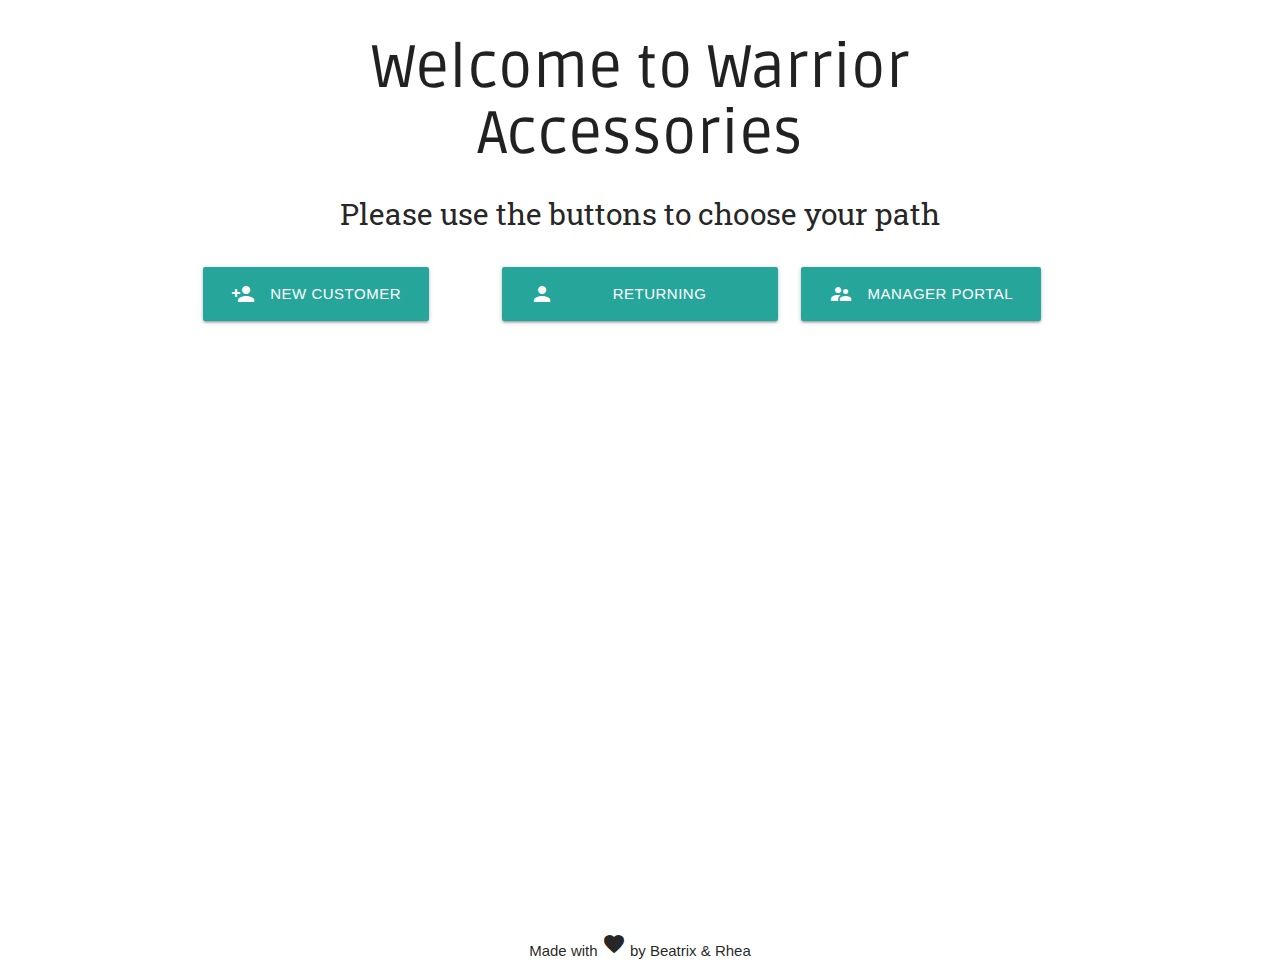
<file: index.html>
<!DOCTYPE html>
<html lang="en">
<head>
    <meta charset="UTF-8">
    <meta name="viewport" content="width=device-width, initial-scale=1.0">
    <title>Home | Warrior Accessories</title>

    <!-- Compiled and minified CSS -->
    <link rel="stylesheet" href="https://cdnjs.cloudflare.com/ajax/libs/materialize/1.0.0/css/materialize.min.css">

    <!-- Google Font -->
    <link href="https://fonts.googleapis.com/css?family=Roboto+Slab|Ruda" rel="stylesheet">

    <!-- Material Icons -->
    <link href="https://fonts.googleapis.com/icon?family=Material+Icons" rel="stylesheet">

    <!-- App CSS -->
    <link rel="stylesheet" href="assets/css/style.css">
</head>
<body>
    <!-- Begin Content Container-->
    <div class="container">

        <!-- Begin Header Section-->
        <div class="row">

            <header id="header" class="col s12">
                <h2 class="banner_text">Welcome to Warrior Accessories</h2>
                <h3 id="path">Please use the buttons to choose your path</h3>
            </header>
        
        </div>
        <!-- End Header Section -->

        <!-- Begin Main Section -->
        <main>

            <!-- Begin Button Row -->
            <div class="row">

                <!-- Begin New Customer Button -->
                <div class="col l4 s12">
                    <a href="/customer_portal/new_customer.html" class="waves-effect waves-light btn-large path_button"><i class="material-icons left">person_add</i>New Customer</br>Customer</a>
                </div>
                <!-- End New Customer Button -->

                <!-- Begin Returning Customer Button -->
                <div class="col l4 s12">
                    <a href="customer_portal/returning_customer.html" class="waves-effect waves-light btn-large path_button"><i class="material-icons left">person</i>Returning Customer</br> Customer</a>
                </div>
                <!-- End Returning Customer Button -->

                <!-- Begin Inventory Button -->
                <div class="col l4 s12">
                    <a href="manager_portal/sign-in.html" class="waves-effect waves-light btn-large path_button"><i class="material-icons left">supervisor_account</i>Manager Portal</a>
                </div>

                   
            </div>
            <!-- End Button Rown -->

        </main>
        <!-- End Main Section -->

        <!-- Begin Footer Section -->
        <footer>
            <p class="madeby">Made with <i class="material-icons">favorite</i> by Beatrix & Rhea</p>
        </footer>
        <!-- End Footer Section -->

    </div>
    <!-- End Content Container -->

    
    <!-- Compiled and minified JS -->
    <script src="https://cdnjs.cloudflare.com/ajax/libs/materialize/1.0.0/js/materialize.min.js"></script>

    <!-- App JavaScript-->
    <script src="/assets/js/script.js"></script>
</body>
</html>
</file>
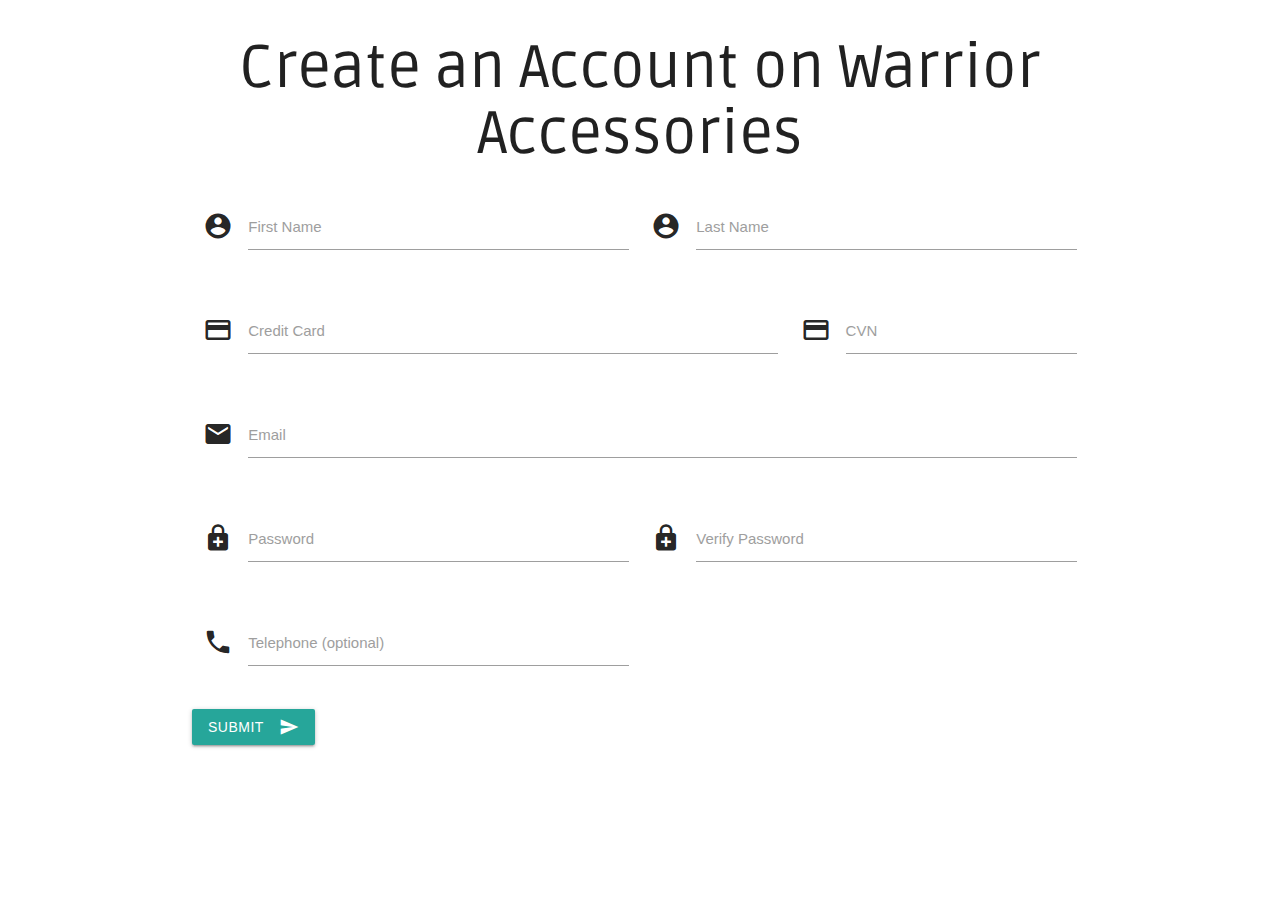
<file: customer_portal/new_customer.html>
<!DOCTYPE html>
<html lang="en">
<head>
    <meta charset="UTF-8">
    <meta name="viewport" content="width=device-width, initial-scale=1.0">
    <title>New Customer | Warrior Accessories</title>

    <!-- Compiled and minified CSS -->
    <link rel="stylesheet" href="https://cdnjs.cloudflare.com/ajax/libs/materialize/1.0.0/css/materialize.min.css">

    <!-- Google Font -->
    <link href="https://fonts.googleapis.com/css?family=Roboto+Slab|Ruda" rel="stylesheet">

    <!-- Material Icons -->
    <link href="https://fonts.googleapis.com/icon?family=Material+Icons" rel="stylesheet">

    <!-- App CSS -->
    <link rel="stylesheet" href="../assets/css/style.css">
</head>
<body>
    <!-- Begin Content Container -->
    <div class="container">

        <!-- Begin Header Section -->
        <header id="header">
            <h2 class="banner_text">Create an Account on Warrior Accessories</h2>
        </header>
        <!-- End Header Section -->

        <!-- Begin Main Section -->
        <main>

            <!-- Begin Form Row -->
            <div class="row">

                <!-- Begin Form -->
                <form class="col s12">

                  <!-- Begin Name Row -->
                  <div class="row">

                    <!-- Begin First Name -->
                    <div class="input-field col s12 l6">
                      <i class="material-icons prefix">account_circle</i>
                      <input id="icon_prefix" type="text" class="validate">
                      <label for="icon_prefix">First Name</label>
                    </div>
                    <!-- End First Name -->

                    <!-- Begin Last Name -->
                    <div class="input-field col s12 l6">
                      <i class="material-icons prefix">account_circle</i>
                      <input id="icon_prefix" type="text" class="validate">
                      <label for="icon_prefix">Last Name</label>
                    </div>
                    <!-- End Last Name -->
                  </div>
                  <!-- End Name Row -->

                  <!-- Begin Credit Card Row -->
                  <div class="row">

                    <!-- Begin Credit Card -->
                    <div class="input-field col s12 l8">
                      <i class="material-icons prefix">credit_card</i>
                      <input id="credit-card" type="text" class="validate">
                      <label for="credit-card">Credit Card</label>
                    </div>
                    <!-- End Credit Card -->

                    <!-- Begin CVN -->
                    <div class="input-field col s12 l4">
                      <i class="material-icons prefix">credit_card</i>
                        <input id="cvn" type="text" class="validate">
                        <label for="cvn">CVN</label>
                    </div>
                    <!-- End CVN -->
                  </div>
                  <!-- End Credit Card Row -->

                  <!-- Begin Email Row -->
                  <div class="row">
                    <div class="input-field col s12">
                      <i class="material-icons prefix">email</i>
                        <input id="email" type="email" class="validate">
                        <label for="email">Email</label>
                    </div>
                  </div>
                  <!-- End Email Row -->

                  <!-- Begin Password Row -->
                  <div class="row">

                    <!-- Begin Password -->
                    <div class="input-field col s12 l6">
                      <i class="material-icons prefix">enhanced_encryption</i>
                      <input id="password" type="password" class="validate">
                      <label for="password">Password</label>
                    </div>
                    <!-- End Password -->

                    <!-- Begin Password Validation -->
                    <div class="input-field col s12 l6">
                        <i class="material-icons prefix">enhanced_encryption</i>
                        <input id="verify-password" type="password" class="validate">
                        <label for="verify-password">Verify Password</label>
                    </div>
                    <!-- End Password Validation -->
                  </div>
                  <!-- End Password Row -->

                  <!-- Begin Phone Row -->
                  <div class="row">
                    <div class="input-field col s12 l6">
                      <i class="material-icons prefix">phone</i>
                      <input id="icon_telephone" type="tel" class="validate">
                      <label for="icon_telephone">Telephone (optional)</label>
                    </div>
                  </div>
                  <!-- End Phone Row -->

                  <!-- Begin Send Button Row -->
                  <div class="row">
                    <button class="btn waves-effect waves-light" type="submit" name="action">Submit
                        <i class="material-icons right">send</i>
                    </button>
                  </div>
                  <!-- End Send Button Row -->
                
                </form>
                <!-- End Form -->
              </div>
              <!-- End Form Row -->
        </main>
        <!-- End Main Section -->

        <!-- Begin Footer -->
        <footer>
        
        </footer>
        <!-- End Footer -->

    </div>
    <!-- End Content Container -->

    
    <!-- Compiled and minified JS -->
    <script src="https://cdnjs.cloudflare.com/ajax/libs/materialize/1.0.0/js/materialize.min.js"></script>

    <!-- App JavaScript-->
    <script src="../assets/js/script.js"></script>
</body>
</html>
</file>
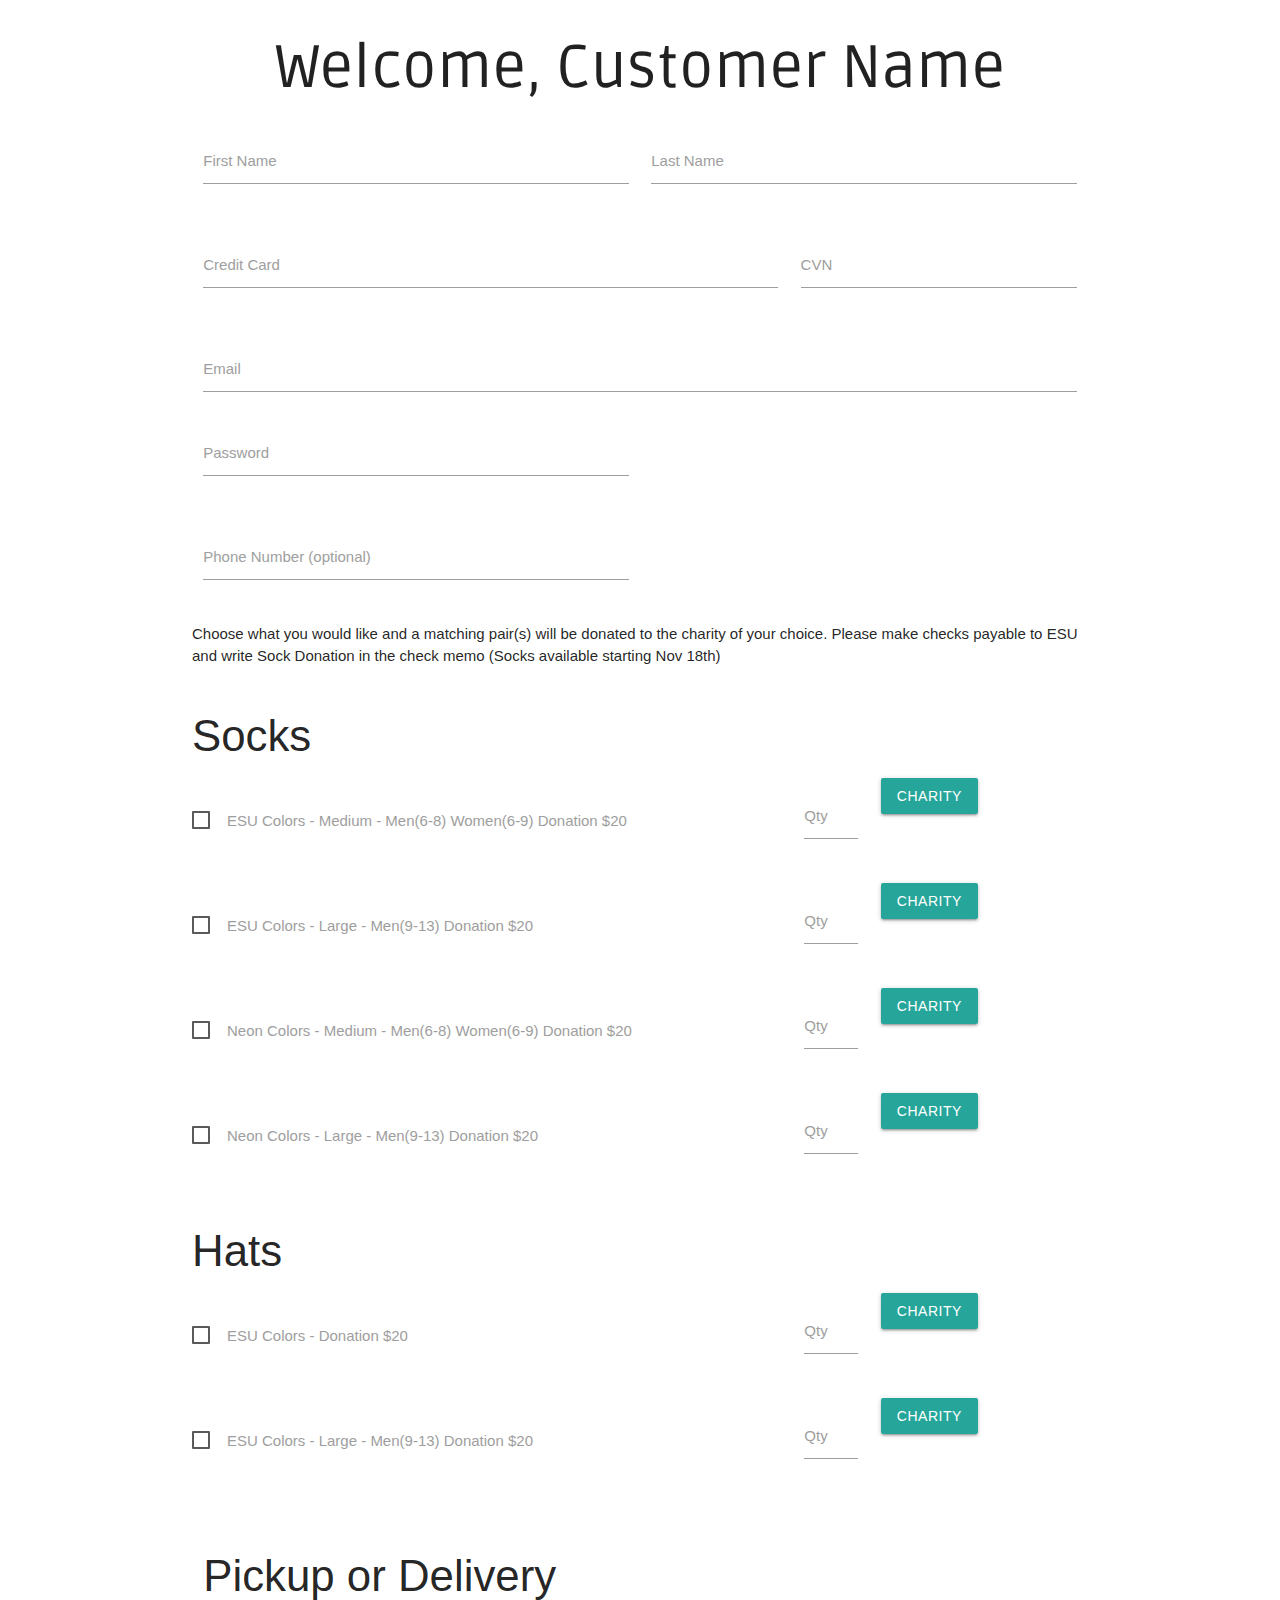
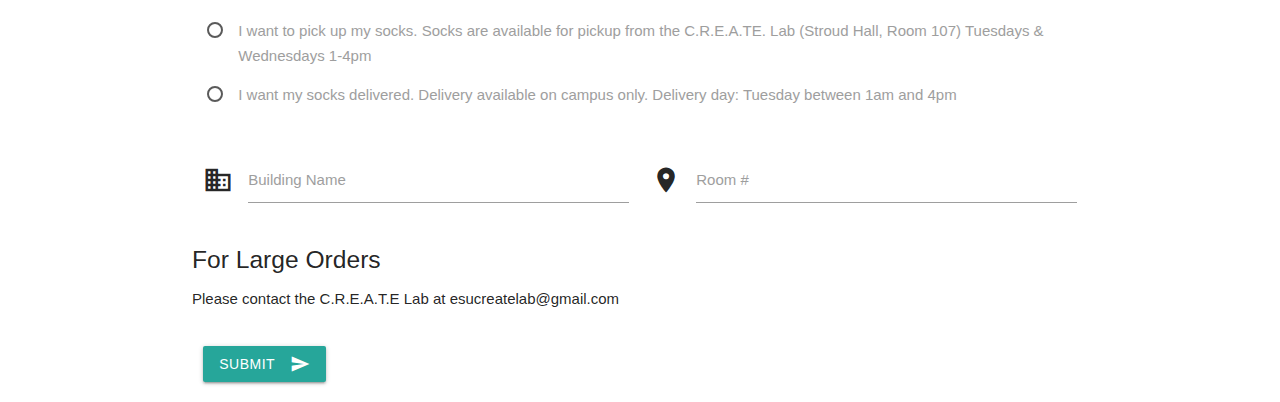
<file: customer_portal/returning_customer.html>
<!DOCTYPE html>
<html lang="en">
<head>
    <meta charset="UTF-8">
    <meta name="viewport" content="width=device-width, initial-scale=1.0">
    <title>Returning Customer | Warrior Accessories</title>

    <!-- Compiled and minified CSS -->
    <link rel="stylesheet" href="https://cdnjs.cloudflare.com/ajax/libs/materialize/1.0.0/css/materialize.min.css">

    <!-- Google Font -->
    <link href="https://fonts.googleapis.com/css?family=Roboto+Slab|Ruda" rel="stylesheet">

    <!-- Material Icons -->
    <link href="https://fonts.googleapis.com/icon?family=Material+Icons" rel="stylesheet">

    <!-- App CSS -->
    <link rel="stylesheet" href="../assets/css/style.css">
</head>
<body>
    <!-- Begin Content Container-->
    <div class="container">

        <!-- Begin Header Section-->
        <header id="header">
            <h2 class="banner_text">Welcome, Customer Name</h2>
        </header>
        <!-- End Header Section-->

        <!-- Begin Main Section -->
        <main>

            <!-- Begin Form Row -->
            <div class="row">

                <!-- Begin Form -->
                <form class="col s12">

                  <!-- Begin Name Row -->
                  <div class="row">

                    <!-- First Name -->
                    <div class="input-field col s12 l6">
                      <input id="returning_first_name" type="text" class="validate">
                      <label for="returning_first_name">First Name</label>
                    </div>

                    <!-- Last Name -->
                    <div class="input-field col s12 l6">
                      <input id="returning_last_name" type="text" class="validate">
                      <label for="returning_last_name">Last Name</label>
                    </div>
                  </div>
                  <!-- End Name Row -->

                  <!-- Begin Credit Card Row -->
                  <div class="row">

                    <!-- Credit Card Number -->
                    <div class="input-field col s12 l8">
                      <input id="returning_credit_card" type="text" class="validate" data-length="16">
                      <label for="returning_credit_card">Credit Card</label>
                    </div>

                    <!-- CVN -->
                    <div class="input-field col s12 l4">
                        <input id="returning_cvn" type="text" class="validate">
                        <label for="returning_cvn">CVN</label>
                    </div>

                  </div>
                  <!-- End Credit Card Row -->

                  <!-- Begin Email & Password Row -->
                  <div class="row">

                    <!-- Email -->
                    <div class="input-field col s12">
                        <input id="returning_email" type="email" class="validate">
                        <label for="returning_email">Email</label>
                    </div>

                    <!-- Password -->
                    <div class="input-field col s12 l6">
                      <input id="returning_password" type="password" class="validate">
                      <label for="returning_password">Password</label>
                    </div>

                  </div>
                  <!-- End Email & Password Row -->

                  <!-- Begin Phone Number Row -->
                  <div class="row">
                    <div class="input-field col s12 l6">
                        <input id="returning_phone-number" type="password" class="validate" data-length="10">
                        <label for="returning_phone-number">Phone Number (optional)</label>
                    </div>
                  </div>
                  <!-- End Phone Number Row -->

                  <!-- Begin Instruction Row -->
                  <div class="row">
                    <p class="instructions">Choose what you would like and a matching pair(s) will be donated to the charity of your choice. Please make checks payable to ESU and write Sock Donation in the check memo (Socks available starting Nov 18th)</label>
                    </p>
                  </div>
                  <!-- End Instruction Row -->
<!------------------------------------------------------------------------------------------------------------------------------------------------------------------------>
                  <!-- Begin Socks -->
                  <div class="row">

                    <!-- Start Accessory Title -->
                    <div>
                      <h3 class="accessory_title">
                        Socks
                      </h3>
                    </div>
                    <!-- Start Accessory Title -->

                    <!-- Begin ESU Medium -->
                    <div class="row">

                      <!-- Begin Checkbox for Medium -->
                      <div class="input-field col s12 l8">
                        <p>
                          <label>
                            <input type="checkbox" />
                            <span>ESU Colors - Medium - Men(6-8) Women(6-9) Donation $20</span>
                          </label>
                        </p>
                      </div>
                      <!-- End Checkbox for Medium -->

                      <!-- Begin Quantity Field -->
                      <div class="input-field col s12 l1">
                        <input class="qty" type="text">
                        <label for="qty">Qty</label>
                      </div>
                      <!-- End Quantity Field -->

                      <!-- Begin Charity Drowdown -->
                      <div class="col s12 l3">
                        <a class='dropdown-trigger btn' href='#' data-target='esu_medium'>Charity</a>

                        <!-- Dropdown Structure -->
                        <ul id='esu_medium' class='dropdown-content'>
                          <li><a href="#!">Charity 1</a></li>
                          <li><a href="#!">Charity 2</a></li>
                          <li><a href="#!">Charity 3</a></li>
                          <li><a href="#!">Charity 4</a></li>
                          <li><a href="#!">Charity 5</a></li>
                        </ul>
                      </div>
                      <!-- End Charity Dropdown -->
                      
                    </div>
                    <!-- End ESU Medium -->

                  <!-- Begin ESU Large -->
                  <div class="row">

                    <!-- Begin Checkbox for Large -->
                    <div class="input-field col s12 l8">
                      <p>
                        <label>
                          <input type="checkbox" />
                          <span>ESU Colors - Large - Men(9-13) Donation $20</span>
                        </label>
                      </p>
                    </div>
                    <!-- End Checkbox for Medium -->

                    <!-- Begin Quantity Field -->
                    <div class="input-field col s12 l1">
                      <input class="qty" type="text">
                      <label for="qty">Qty</label>
                    </div>
                    <!-- End Quantity Field -->

                    <!-- Begin Charity Drowdown -->
                    <div class="col s12 l3">
                      <a class='dropdown-trigger btn' href='#' data-target='esu_large'>Charity</a>

                      <!-- Dropdown Structure -->
                      <ul id='esu_large' class='dropdown-content'>
                        <li><a href="#!">Charity 1</a></li>
                        <li><a href="#!">Charity 2</a></li>
                        <li><a href="#!">Charity 3</a></li>
                        <li><a href="#!">Charity 4</a></li>
                        <li><a href="#!">Charity 5</a></li>
                      </ul>
                    </div>
                    <!-- End Charity Dropdown -->
                  </div>
                  <!-- End ESU Large -->

                  <!-- Begin Neon Medium -->
                  <div class="row">

                    <!-- Begin Checkbox for Neon Medium -->
                    <div class="input-field col s12 l8">
                      <p>
                        <label>
                          <input type="checkbox" />
                          <span>Neon Colors - Medium - Men(6-8) Women(6-9) Donation $20</span>
                        </label>
                      </p>
                    </div>
                    <!-- End Checkbox for Neon Medium -->

                    <!-- Begin Quantity Field -->
                    <div class="input-field col s12 l1">
                      <input class="qty" type="text">
                      <label for="qty">Qty</label>
                    </div>
                    <!-- End Quantity Field -->

                    <!-- Begin Charity Drowdown -->
                    <div class="col s12 l3">
                      <a class='dropdown-trigger btn' href='#' data-target='neon_medium'>Charity</a>

                      <!-- Dropdown Structure -->
                      <ul id='neon_medium' class='dropdown-content'>
                        <li><a href="#!">Charity 1</a></li>
                        <li><a href="#!">Charity 2</a></li>
                        <li><a href="#!">Charity 3</a></li>
                        <li><a href="#!">Charity 4</a></li>
                        <li><a href="#!">Charity 5</a></li>
                      </ul>
                    </div>
                    <!-- End Charity Dropdown -->

                  </div>
                  <!-- End Neon Medium -->

                  <!-- Begin Neon Large -->
                  <div class="row">

                    <!-- Begin Checkbox for Neon Large -->
                    <div class="input-field col s12 l8">
                      <p>
                        <label>
                          <input type="checkbox" />
                          <span>Neon Colors - Large - Men(9-13) Donation $20</span>
                        </label>
                      </p>
                    </div>
                    <!-- End Checkbox for Neon Large -->

                    <!-- Begin Quantity Field -->
                    <div class="input-field col s12 l1">
                      <input class="qty" type="text">
                      <label for="qty">Qty</label>
                    </div>
                    <!-- End Quantity Field -->

                    <!-- Begin Charity Drowdown -->
                    <div class="col s12 l3">
                      <a class='dropdown-trigger btn' href='#' data-target='neon_large'>Charity</a>

                      <!-- Dropdown Structure -->
                      <ul id='neon_large' class='dropdown-content'>
                        <li><a href="#!">Charity 1</a></li>
                        <li><a href="#!">Charity 2</a></li>
                        <li><a href="#!">Charity 3</a></li>
                        <li><a href="#!">Charity 4</a></li>
                        <li><a href="#!">Charity 5</a></li>
                      </ul>
                    </div>
                    <!-- End Charity Dropdown -->

                  </div>
                  <!-- End Neon Large -->

                </div>
                <!-- End Socks -->
<!------------------------------------------------------------------------------------------------------------------------------------------------------------------------>
                  <!-- Begin Hats -->
                  <div class="row">
                    <h3 class="accessory_title">
                      Hats
                    </h3>
                    <!-- Begin ESU Colors -->
                  <div class="row">
                    <div class="input-field col s12 l8">
                      <p>
                        <label>
                          <input type="checkbox" />
                          <span>ESU Colors -  Donation $20</span>
                        </label>
                      </p>
                    </div>

                    <!-- Begin Quantity Field -->
                    <div class="input-field col s12 l1">
                      <input class="qty" type="text">
                      <label for="qty">Qty</label>
                    </div>
                    <!-- End Quantity Field -->

                    <!-- Begin Charity Drowdown -->
                    <div class="col s12 l3">
                      <a class='dropdown-trigger btn' href='#' data-target='esu_hats'>Charity</a>

                      <!-- Dropdown Structure -->
                      <ul id='esu_hats' class='dropdown-content'>
                        <li><a href="#!">Charity 1</a></li>
                        <li><a href="#!">Charity 2</a></li>
                        <li><a href="#!">Charity 3</a></li>
                        <li><a href="#!">Charity 4</a></li>
                        <li><a href="#!">Charity 5</a></li>
                      </ul>
                    </div>
                    <!-- End Charity Dropdown -->
                  </div>
                  <!-- End ESU Colors -->

                  <!-- Begin ESU Large -->
                  <div class="row">
                    <div class="input-field col s12 l8">
                      <p>
                        <label>
                          <input type="checkbox" />
                          <span>ESU Colors - Large - Men(9-13) Donation $20</span>
                        </label>
                      </p>
                    </div>

                    <!-- Begin Quantity Field -->
                    <div class="input-field col s12 l1">
                      <input class="qty" type="text">
                      <label for="qty">Qty</label>
                    </div>
                    <!-- End Quantity Field -->

                    <!-- Begin Charity Drowdown -->
                    <div class="col s12 l3">
                      <a class='dropdown-trigger btn' href='#' data-target='esu_large'>Charity</a>

                      <!-- Dropdown Structure -->
                      <ul id='esu_large' class='dropdown-content'>
                        <li><a href="#!">Charity 1</a></li>
                        <li><a href="#!">Charity 2</a></li>
                        <li><a href="#!">Charity 3</a></li>
                        <li><a href="#!">Charity 4</a></li>
                        <li><a href="#!">Charity 5</a></li>
                      </ul>
                    </div>
                    <!-- End Charity Dropdown -->
                  </div>
                  <!-- End ESU Large -->
                  </div>
                  <!-- End Hats -->

                  <!-- Begin Pickup or Delivery -->
                  <div class="row">
                    <div class="col s12">
                      <h3 class="pickup-delivery">Pickup or Delivery</h3>
                      <p>
                        <label>
                          <input name="group1" type="radio"  />
                          <span>I want to pick up my socks. Socks are available for pickup from the C.R.E.A.TE. Lab (Stroud Hall, Room 107) Tuesdays & Wednesdays 1-4pm</span>
                        </label>
                      </p>
                      <p>
                        <label>
                          <input name="group1" type="radio" />
                          <span>I want my socks delivered. Delivery available on campus only. Delivery day: Tuesday between 1am and 4pm</span>
                        </label>
                      </p>
                    </div>
                  </div>
                  <!-- End Pickup or Delivery -->
                  
                  <!-- Begin Delivery Details -->
                  <div class="row">
                    <!-- Begin Building Name -->
                    <div class="input-field col s12 l6">
                      <i class="material-icons prefix">business</i>
                      <input id="building-name" type="text" class="validate">
                      <label for="building-name">Building Name</label>
                    </div>
                    <!-- End Building Name -->

                    <!-- Begin Room Number -->
                    <div class="input-field col s12 l6">
                      <i class="material-icons prefix">room</i>
                        <input id="room-number" type="text" class="validate">
                        <label for="room-number">Room #</label>
                    </div>
                    <!-- Begin Room Number -->
                  </div>
                  <!-- End Delivery Details -->

                  <!-- Begin Notice -->
                  <div class="row">
                    <h5 class="notice">For Large Orders</h5>
                    <p>Please contact the C.R.E.A.T.E Lab at esucreatelab@gmail.com</p>
                  </div>
                  <!-- End Notice -->

                  <!-- Begin Submit Button -->
                  <div class="row">
                    <div class="col s12">
                      <button class="btn waves-effect waves-light" type="submit" name="action">Submit
                        <i class="material-icons right">send</i>
                      </button>
                    </div>
                  </div>
                  <!-- End Submit Button -->
                  
                </form>
                <!-- End Form -->
                
              </div>
        </main>
        <!-- End Main Section-->

    

      <footer>
          
      </footer>
    </div>
  <!-- End Content Container -->

    <!-- MaterializeCSS Compiled and minified JS -->
    <script src="https://cdnjs.cloudflare.com/ajax/libs/materialize/1.0.0/js/materialize.min.js"></script>

    <!-- App JavaScript-->
    <script src="../assets/js/script.js"></script>
</body>
</html>
</file>
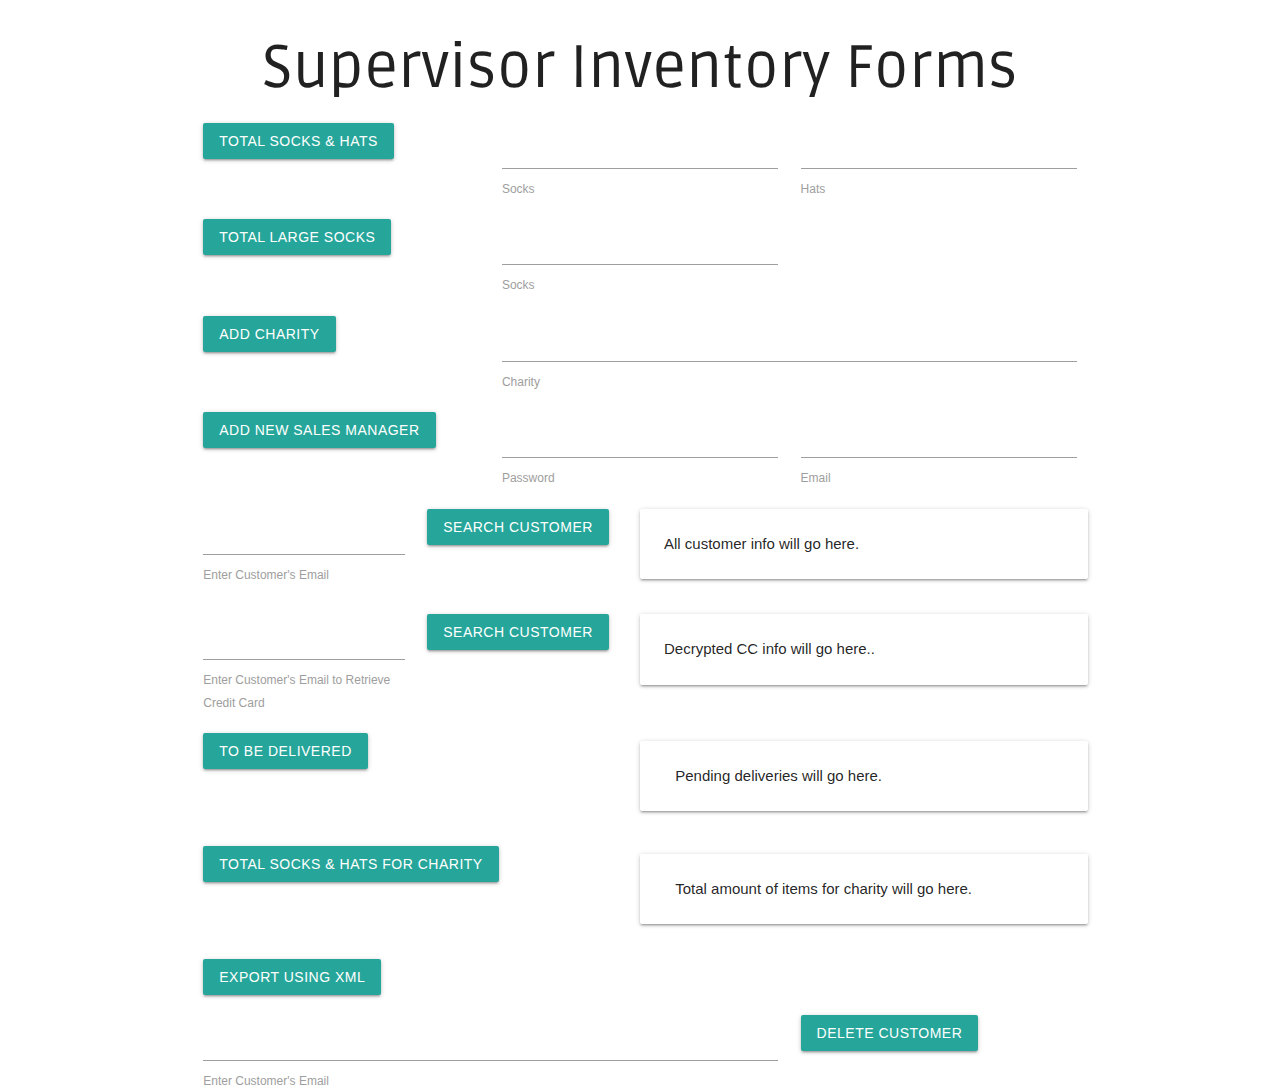
<file: manager_portal/inventory.html>
<!DOCTYPE html>
<html lang="en">
<head>
    <meta charset="UTF-8">
    <meta name="viewport" content="width=device-width, initial-scale=1.0">
    <title>Inventory | Manager's Portal | Warrior Accessories</title>

    <!-- Compiled and minified CSS -->
    <link rel="stylesheet" href="https://cdnjs.cloudflare.com/ajax/libs/materialize/1.0.0/css/materialize.min.css">

    <!-- Google Font -->
    <link href="https://fonts.googleapis.com/css?family=Roboto+Slab|Ruda" rel="stylesheet">

    <!-- Material Icons -->
    <link href="https://fonts.googleapis.com/icon?family=Material+Icons" rel="stylesheet">

    <!-- App CSS -->
    <link rel="stylesheet" href="../assets/css/style.css">
</head>

<body>
    <!-- Begin Content Container-->
    <div class="container">

        <!-- Begin Header Section-->
        <header id="header">
            <h2 class="banner_text">Supervisor Inventory Forms</h2>
        </header>
        <!-- End Header Section-->

        <!-- Begin Main Section -->
        <main>

          <!-- Begin Total Socks & Hats Row -->
          <div class="row">

              <div class="col s12 l4">
                  <a  class="waves-effect waves-light btn">Total Socks & Hats</a>
              </div>

              <div class="col s12 l4">
                <input type="text" id="socks">
                  <label for="socks">Socks</label>
              </div>

              <div class="col s12 l4">
                  <input type="text"  id="hats">
                  <label for="hats">Hats</label>
              </div>

          </div>
          <!-- End Total Socks & Hats Row -->

          <!-- Begin Total Large Socks Row -->
          <div class="row">

            <div class="col s12 l4">
              <a  class="waves-effect waves-light btn">Total Large Socks</a><br>
            </div>

            <div class="col s12 l4">
              <input type="text" id="large_socks">
              <label for="large_socks">Socks</label>
            </div>

          </div>
          <!-- Begin Total Large Socks Row -->

          <!-- Begin Add Charity Row -->
          <div class="row">

            <div class="col s12 l4">
              <a class="waves-effect waves-light btn">Add Charity</a>
            </div>

            <div class="col s12 l8">
              <input type="text" id="add_charity">
              <label for="add_charity">Charity</label>
            </div>

          </div>
          <!-- End Add Charity Row -->

          <!-- Begin Add New Manager Row -->
          <div class="row">

            <div class="col s12 l4">
              <a class="waves-effect waves-light btn">Add New Sales Manager</a>
            </div>

            <div class="col s12 l4">
                  <input type="text" id="new_manager_password">
                  <label for="new_manager_password">Password</label>
            </div>

            <div class="col s12 l4">
                  <input type="text" id="new_manager_email">
                  <label for="new_manager_email">Email</label>
            </div>

          </div>
          <!-- End Add New Manager Row -->

          <!-- Begin Search Customer Row -->
          <div class="row">

            <div class="col s12 l3">
              <input type="text" id="search_customer">
              <label for="search_customer">Enter Customer's Email</label>
            </div>

            <div class="col s12 l3">
                  <a class="waves-effect waves-light btn get_customer_info">Search Customer</a>
            </div>

            <div class="card horizontal">

              <div class="card-stacked">

                <div class="card-content display_customer_info">
                  <p>All customer info will go here.</p>
                </div>

              </div>

            </div>

          </div>
          <!-- End Search Customer Row -->

          <!-- Begin Search For CC -->
          <div class="row">

            <div class="col s12 l3">
              <input type="text" id="search_for_cc">
              <label for="search_for_cc">Enter Customer's Email to Retrieve Credit Card</label>
            </div>

            <div class="col s12 l3">
                  <a class="waves-effect waves-light btn get_customer_cc">Search Customer</a>
            </div>

            <div class="s12 l6 card horizontal">

              <div class="card-stacked">

                <div class="card-content display_customer_cc">
                  <p>Decrypted CC info will go here..</p>
                </div>

              </div>

            </div>

          </div>
          <!-- End Search For CC -->

          <!-- Begin to be Delivered Row -->
          <div class="row">

            <div class="col s12 l6">
              <a class="waves-effect waves-light btn get_customer_info">To Be Delivered</a>
            </div>

            <div class="col s12 l6 card horizontal">
              
                <div class="card-stacked">

                  <div class="card-content to_be_delivered">
                    <p>Pending deliveries will go here.</p>
                  </div>

                </div>

            </div>

          </div>
          <!-- End to be Delivered Row -->

          <!-- Begin Total Socks & Hats for Charity -->
          <div class="row">

            <div class="col s12 l6">
              <a class="waves-effect waves-light btn get_customer_info">Total Socks & Hats for Charity</a>
            </div>

            <div class="col s12 l6 card horizontal">
        
                <div class="card-stacked">

                  <div class="card-content total_for_charity">
                    <p>Total amount of items for charity will go here.</p>
                  </div>

                </div>
        
            </div>

          </div>
          <!-- End Total Socks & Hats for Charity -->

          <!-- Begin Export Data -->
          <div class="row">

            <div class="col s12 l4">
              <a  class="waves-effect waves-light btn">Export Using XML</a>
            </div>

          </div>
          <!-- End Export Data -->

          <!-- Begin Delete Customer -->
          <div class="row">
            <div class="col s12 l8">
              <input type="text" id="delete_customer">
              <label for="delete_customer">Enter Customer's Email</label>
            </div>
            <div class="col s12 l4">
                  <a class="waves-effect waves-light btn">Delete Customer</a>
            </div>
          </div>
          <!-- End Delete Customer -->
                
        </main>
        <!-- End Main Section-->

      
    </div>
  <!-- End Content Container -->

    <!-- MaterializeCSS Compiled and minified JS -->
    <script src="https://cdnjs.cloudflare.com/ajax/libs/materialize/1.0.0/js/materialize.min.js"></script>

    <!-- App JavaScript-->
    <script src="../assets/js/script.js"></script>
</body>
</html>
</file>
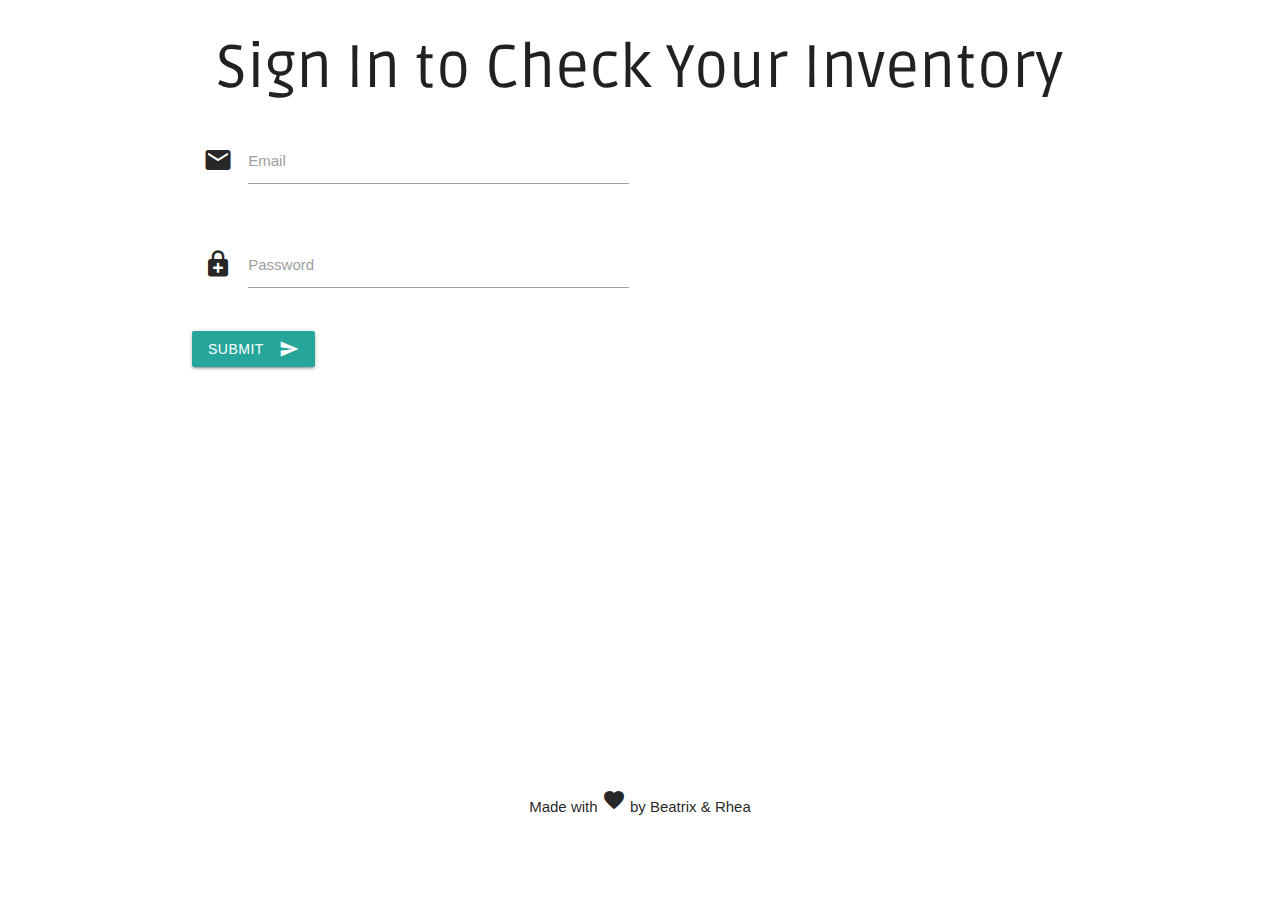
<file: manager_portal/sign-in.html>
<!DOCTYPE html>
<html lang="en">
<head>
    <meta charset="UTF-8">
    <meta name="viewport" content="width=device-width, initial-scale=1.0">
    <title>Manager Sign In | Warrior Accessories</title>

    <!-- Compiled and minified CSS -->
    <link rel="stylesheet" href="https://cdnjs.cloudflare.com/ajax/libs/materialize/1.0.0/css/materialize.min.css">

    <!-- Google Font -->
    <link href="https://fonts.googleapis.com/css?family=Roboto+Slab|Ruda" rel="stylesheet">

    <!-- Material Icons -->
    <link href="https://fonts.googleapis.com/icon?family=Material+Icons" rel="stylesheet">

    <!-- App CSS -->
    <link rel="stylesheet" href="../assets/css/style.css">
</head>
<body>
    <!-- Begin Content Container -->
    <div class="container">

        <!-- Begin Header Section -->
        <header id="header">
            <h2 class="banner_text">Sign In to Check Your Inventory</h2>
        </header>
        <!-- End Header Section -->

        <!-- Begin Main Section -->
        <main>

            <!-- Begin Form Row -->
            <div class="row">

                <!-- Begin Form -->
                <form class="col s12">

                  <!-- Begin Email Row -->
                  <div class="row">
                    <div class="input-field col s12 l6">
                      <i class="material-icons prefix">email</i>
                        <input id="manager_email" type="email" class="validate">
                        <label for="manager_email">Email</label>
                    </div>
                  </div>
                  <!-- End Email Row -->

                  <!-- Begin Password Row -->
                  <div class="row">
                    <div class="input-field col s12 l6">
                      <i class="material-icons prefix">enhanced_encryption</i>
                      <input id="manager_password" type="password" class="validate">
                      <label for="manager_password">Password</label>
                    </div>
                  </div>
                  <!-- End Password Row -->

                  <!-- Begin Send Button Row -->
                  <div class="row">
                    <a href="inventory.html" class="btn waves-effect waves-light" type="submit" name="action">Submit
                        <i class="material-icons right">send</i>
                    </a>
                  </div>
                  <!-- End Send Button Row -->
                
                </form>
                <!-- End Form -->
              </div>
              <!-- End Form Row -->
        </main>
        <!-- End Main Section -->

        <!-- Begin Footer -->
        <footer>
            <p class="madeby">Made with <i class="material-icons">favorite</i> by Beatrix & Rhea</p>
        </footer>
        <!-- End Footer -->

    </div>
    <!-- End Content Container -->

    
    <!-- Compiled and minified JS -->
    <script src="https://cdnjs.cloudflare.com/ajax/libs/materialize/1.0.0/js/materialize.min.js"></script>

    <!-- App JavaScript-->
    <script src="../assets/js/script.js"></script>
</body>
</html>
</file>
<file: assets/css/style.css>
*
{
  box-sizing: border-box;
  /* color: #4e4537; */
}

body
{
    /* background-color: #ffebcd; */
}
/* header,
footer
{
  height: 15vh;
} */
main
{
  /* background-color: #4e4537; */
  height: 650px;
  margin: 0 auto;
}
.banner_text,
#path
{
    text-align: center;
    /* color: #ffebcd; */
}

.banner_text
{
    Font-Family: 'Ruda', Sans-Serif;
    Font-Size: 4rem;
}

#path
{
    Font-Family: 'Roboto Slab', Serif;
    Font-Size: 2rem;
}

.btn,
.btn-large,
.btn-small
{
    /* background-color: #b5aa99; */
}

.btn:hover,
.btn-large:hover,
.btn-small:hover
{
    /* background-color: #4e4537; */
}

i
{
    /* color: #fff; */
}


.madeby
{
  text-align: center;
}

.path_button
{
  justify-content: space-between;
}
</file>
